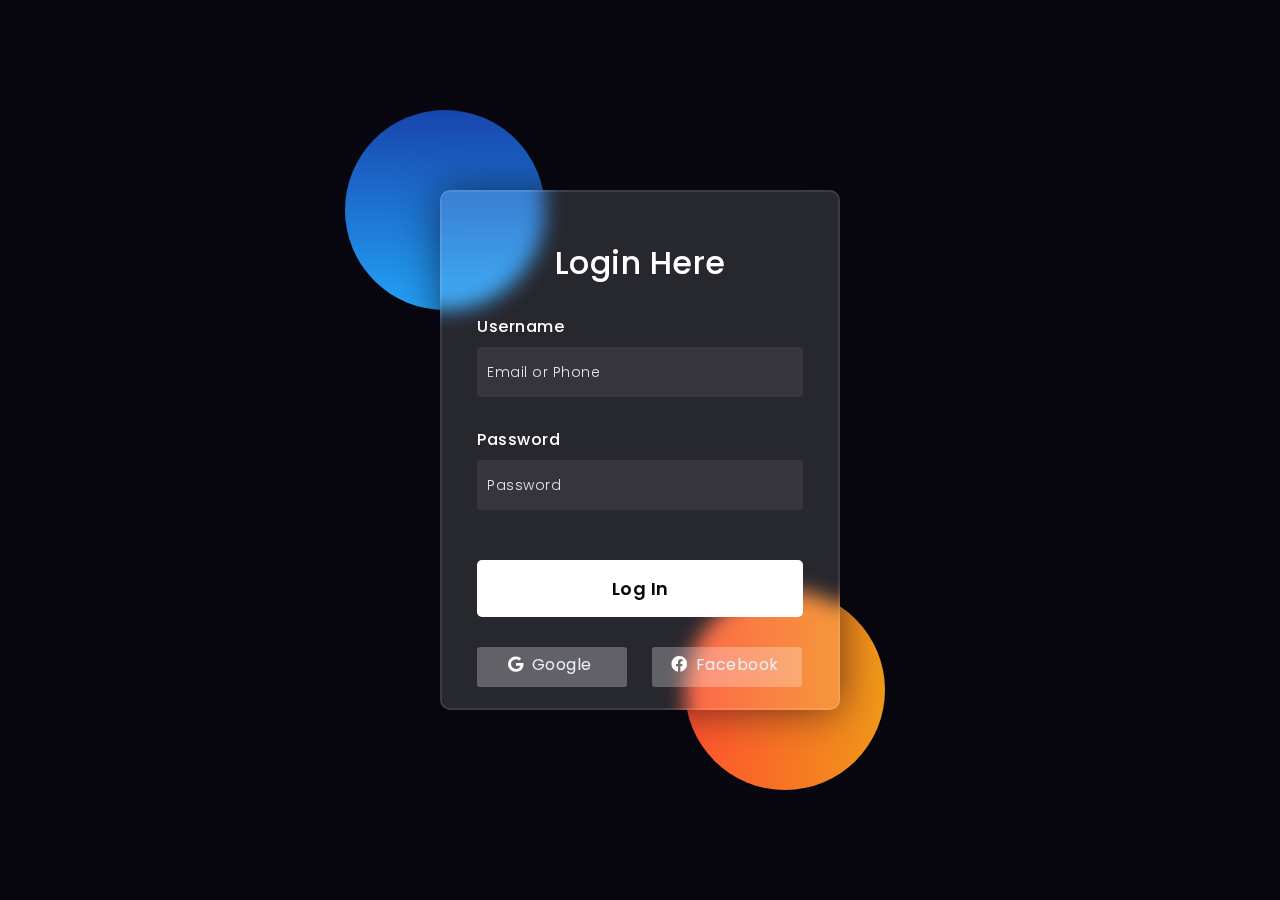
<file: login.html>
<!DOCTYPE html>
<html lang="en">

<head>
    <meta charset="UTF-8">
    <title> Genius PSC </title>
    <link rel="preconnect" href="https://fonts.gstatic.com">
    <link rel="stylesheet" href="https://cdnjs.cloudflare.com/ajax/libs/font-awesome/5.15.4/css/all.min.css">
    <link href="https://fonts.googleapis.com/css2?family=Poppins:wght@300;500;600&display=swap" rel="stylesheet">
    <!--Stylesheet-->
    <style media="screen">
        *,
        *:before,
        *:after {
            padding: 0;
            margin: 0;
            box-sizing: border-box;
        }
        
        body {
            background-color: #080710;
        }
        
        .background {
            width: 430px;
            height: 520px;
            position: absolute;
            transform: translate(-50%, -50%);
            left: 50%;
            top: 50%;
        }
        
        .background .shape {
            height: 200px;
            width: 200px;
            position: absolute;
            border-radius: 50%;
        }
        
        .shape:first-child {
            background: linear-gradient( #1845ad, #23a2f6);
            left: -80px;
            top: -80px;
        }
        
        .shape:last-child {
            background: linear-gradient( to right, #ff512f, #f09819);
            right: -30px;
            bottom: -80px;
        }
        
        form {
            height: 520px;
            width: 400px;
            background-color: rgba(255, 255, 255, 0.13);
            position: absolute;
            transform: translate(-50%, -50%);
            top: 50%;
            left: 50%;
            border-radius: 10px;
            backdrop-filter: blur(10px);
            border: 2px solid rgba(255, 255, 255, 0.1);
            box-shadow: 0 0 40px rgba(8, 7, 16, 0.6);
            padding: 50px 35px;
        }
        
        form * {
            font-family: 'Poppins', sans-serif;
            color: #ffffff;
            letter-spacing: 0.5px;
            outline: none;
            border: none;
        }
        
        form h3 {
            font-size: 32px;
            font-weight: 500;
            line-height: 42px;
            text-align: center;
        }
        
        label {
            display: block;
            margin-top: 30px;
            font-size: 16px;
            font-weight: 500;
        }
        
        input {
            display: block;
            height: 50px;
            width: 100%;
            background-color: rgba(255, 255, 255, 0.07);
            border-radius: 3px;
            padding: 0 10px;
            margin-top: 8px;
            font-size: 14px;
            font-weight: 300;
        }
        
         ::placeholder {
            color: #e5e5e5;
        }
        
        button {
            margin-top: 50px;
            width: 100%;
            background-color: #ffffff;
            color: #080710;
            padding: 15px 0;
            font-size: 18px;
            font-weight: 600;
            border-radius: 5px;
            cursor: pointer;
        }
        
        .social {
            margin-top: 30px;
            display: flex;
        }
        
        .social div {
            background: red;
            width: 150px;
            border-radius: 3px;
            padding: 5px 10px 10px 5px;
            background-color: rgba(255, 255, 255, 0.27);
            color: #eaf0fb;
            text-align: center;
        }
        
        .social div:hover {
            background-color: rgba(255, 255, 255, 0.47);
        }
        
        .social .fb {
            margin-left: 25px;
        }
        
        .social i {
            margin-right: 4px;
        }
    </style>
</head>

<body>
    <div class="background">
        <div class="shape"></div>
        <div class="shape"></div>
    </div>
    <form>
        <h3>Login Here</h3>

        <label for="username">Username</label>
        <input type="text" placeholder="Email or Phone" id="username">

        <label for="password">Password</label>
        <input type="password" placeholder="Password" id="password">

        <button>Log In</button>
        <div class="social">
            <div class="go"><i class="fab fa-google"></i> Google</div>
            <div class="fb"><i class="fab fa-facebook"></i> Facebook</div>
        </div>
    </form>
</body>

</html>
</file>
